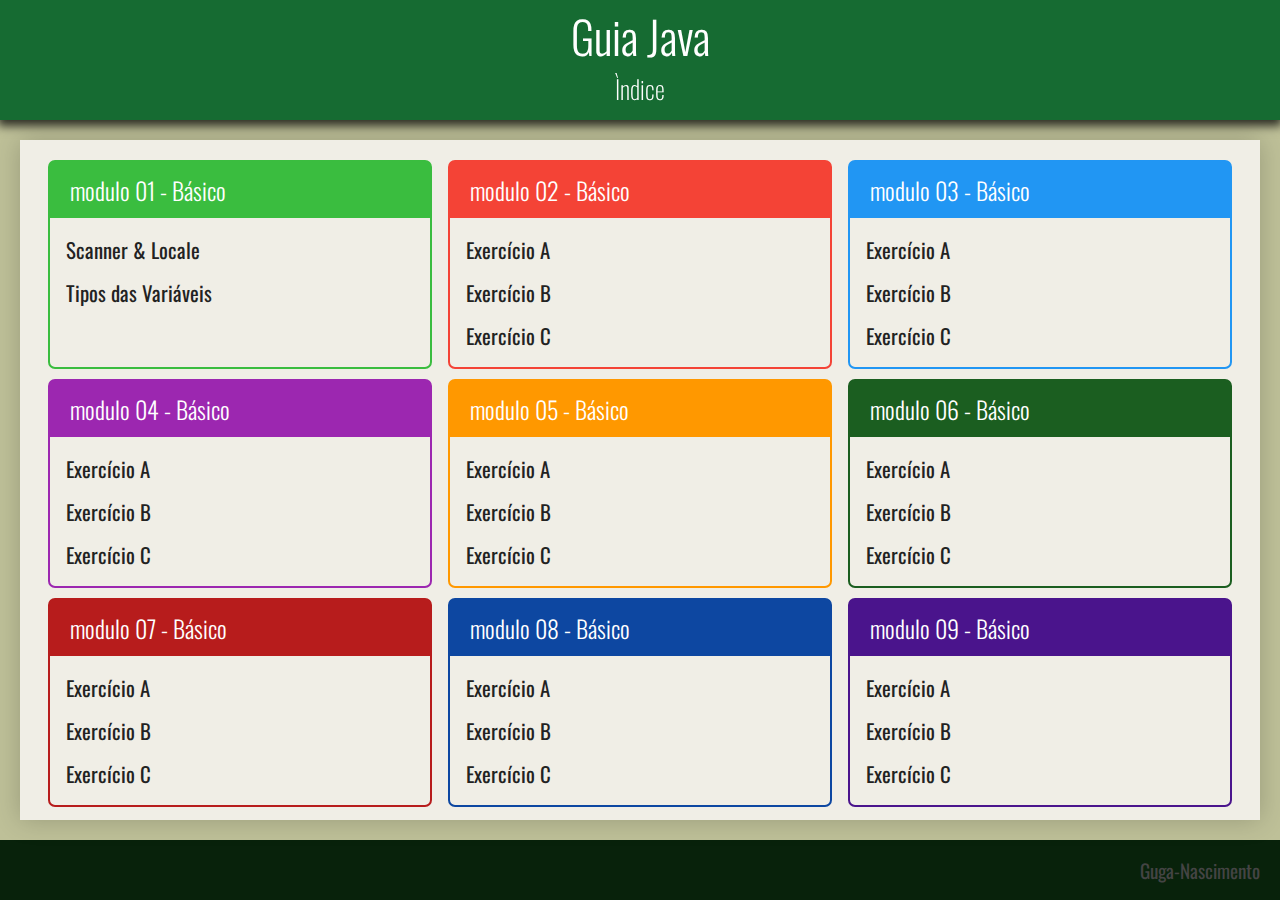
<file: index.html>
<!DOCTYPE html>
<html lang="en">
<head>
    <meta charset="UTF-8">
    <link href="https://fonts.googleapis.com/css2?family=Oswald:wght@200..700&display=swap" rel="stylesheet">
    <link rel="stylesheet" href="assets\css\estilo.css">
    <title>Guia Java</title>
</head>
<body>
    <header class="cabecalho">
        <h1>Guia Java</h1>
        <h2>Ìndice</h2>
    </header>
    <main class="principal">
        <div class="conteudo">
            <nav class="modulos">
                <div class="modulo verde">
                    <h3>modulo 01 - Básico</h3>
                    <ul>
                        <li>
                            <a href="conceitos_basico.html">
                           Scanner & Locale
                            </a>
                        </li>
                        <li>
                            <a href="tipo_variaveis.html">
                           Tipos das Variáveis
                            </a>
                        </li>
                    </ul>
                </div>
                <div class="modulo vermelho">
                    <h3>modulo 02 - Básico</h3>
                    <ul>
                        <li><a href="#">Exercício A</a></li>
                        <li><a href="#">Exercício B</B></a></li>
                        <li><a href="#">Exercício C</a></li>
                    </ul>
                </div>
                <div class="modulo azul">
                    <h3>modulo 03 - Básico</h3>
                    <ul>
                        <li><a href="#">Exercício A</a></li>
                        <li><a href="#">Exercício B</B></a></li>
                        <li><a href="#">Exercício C</a></li>
                    </ul>
                </div>
                <div class="modulo roxo">
                    <h3>modulo 04 - Básico</h3>
                    <ul>
                        <li><a href="#">Exercício A</a></li>
                        <li><a href="#">Exercício B</B></a></li>
                        <li><a href="#">Exercício C</a></li>
                    </ul>
                </div>
                <div class="modulo laranja">
                    <h3>modulo 05 - Básico</h3>
                    <ul>
                        <li><a href="#">Exercício A</a></li>
                        <li><a href="#">Exercício B</B></a></li>
                        <li><a href="#">Exercício C</a></li>
                    </ul>
                </div>
                <div class="modulo verde-escuro">
                    <h3>modulo 06 - Básico</h3>
                    <ul>
                        <li><a href="#">Exercício A</a></li>
                        <li><a href="#">Exercício B</B></a></li>
                        <li><a href="#">Exercício C</a></li>
                    </ul>
                </div>
                <div class="modulo vermelho-escuro">
                    <h3>modulo 07 - Básico</h3>
                    <ul>
                        <li><a href="#">Exercício A</a></li>
                        <li><a href="#">Exercício B</B></a></li>
                        <li><a href="#">Exercício C</a></li>
                    </ul>
                </div>
                <div class="modulo azul-escuro">
                    <h3>modulo 08 - Básico</h3>
                    <ul>
                        <li><a href="#">Exercício A</a></li>
                        <li><a href="#">Exercício B</B></a></li>
                        <li><a href="#">Exercício C</a></li>
                    </ul>
                </div>  <div class="modulo roxo-escuro">
                    <h3>modulo 09 - Básico</h3>
                    <ul>
                        <li><a href="#">Exercício A</a></li>
                        <li><a href="#">Exercício B</B></a></li>
                        <li><a href="#">Exercício C</a></li>
                    </ul>
                </div>
            </nav>

        </div>
    </main>
    <footer class="rodape">
        Guga-Nascimento
    </footer>
    
</body>
</html>
</file>
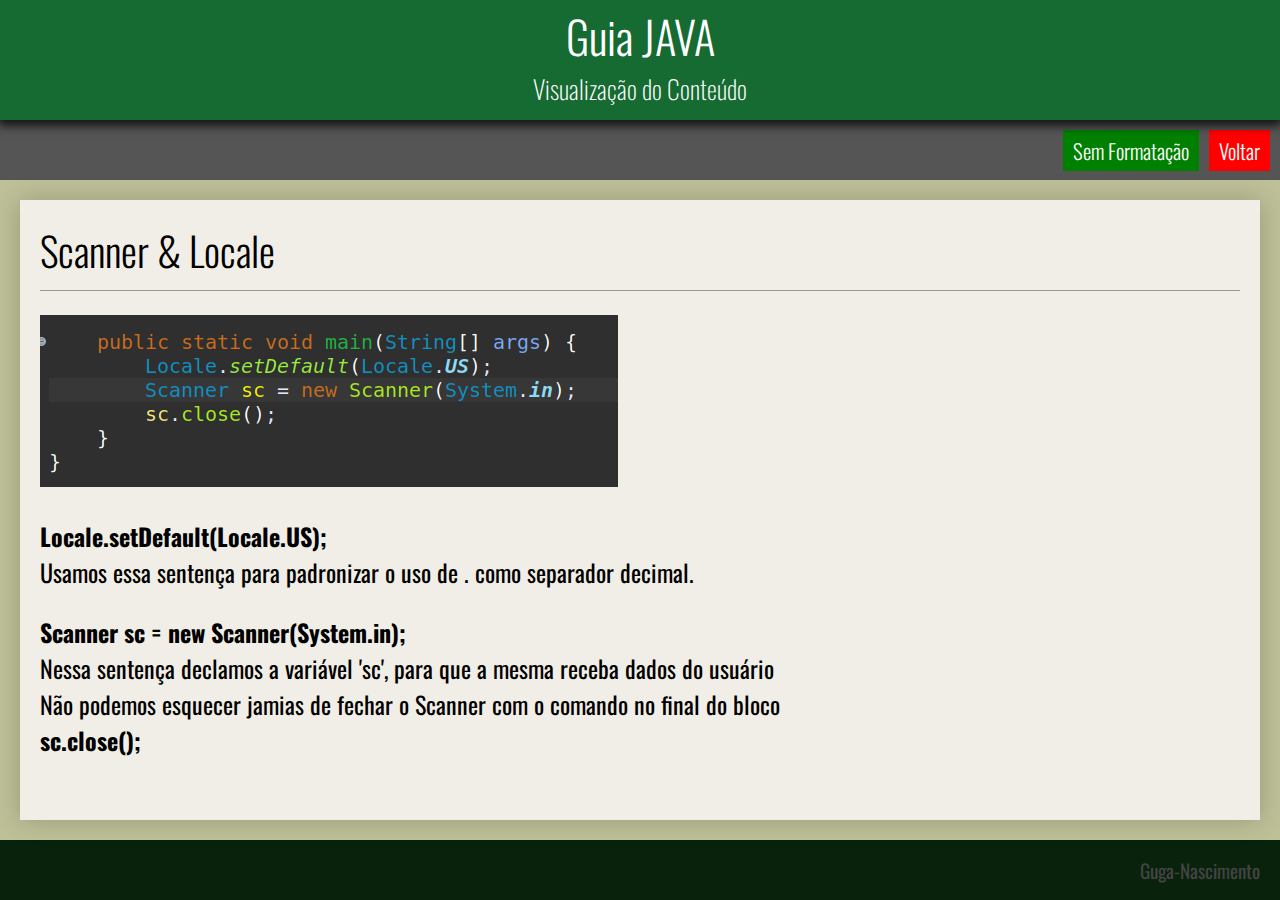
<file: conceitos_basico.html>
<!DOCTYPE html>
<html lang="en">
<head>
    <meta charset="UTF-8">
    <link href="https://fonts.googleapis.com/css2?family=Oswald:wght@200..700&display=swap" rel="stylesheet">
    <link rel="stylesheet" href="assets\css\estilo.css">
    <link rel="stylesheet" href="assets\css\exercicio.css">
    <title>Exercício</title>
</head>
<body class="exercicio">
    <header class="cabecalho">
        <h1>Guia JAVA</h1>
        <h2>Visualização do Conteúdo</h2>
    </header> 
    <nav class="navegacao">
        <a href="conceitos_basico.html" class="verde">Sem Formatação</a>
        <a href="index.html" class="vermelho">Voltar</a>
    </nav> 
    <main class="principal">
        <div class="conteudo">

            <div class="titulo">Scanner & Locale</div>
            <p><img src="imagens/Scanner_Locale.png" alt="Imagem do conteudo"></p>

            <p><strong>Locale.setDefault(Locale.US);</strong><br>
            Usamos essa sentença para padronizar o uso de . como separador decimal.</p>
            
            <p><strong>Scanner sc = new Scanner(System.in);</strong><br>
            Nessa sentença declamos a variável 'sc', para que a mesma receba dados do usuário <br>
            Não podemos esquecer jamias de fechar o Scanner com o comando no final do bloco <br>
            <strong>sc.close();</strong></p>
    

















            

        </div>
    </main>
    <footer class="rodape">
        Guga-Nascimento
    </footer>
</body>
</html>
</file>
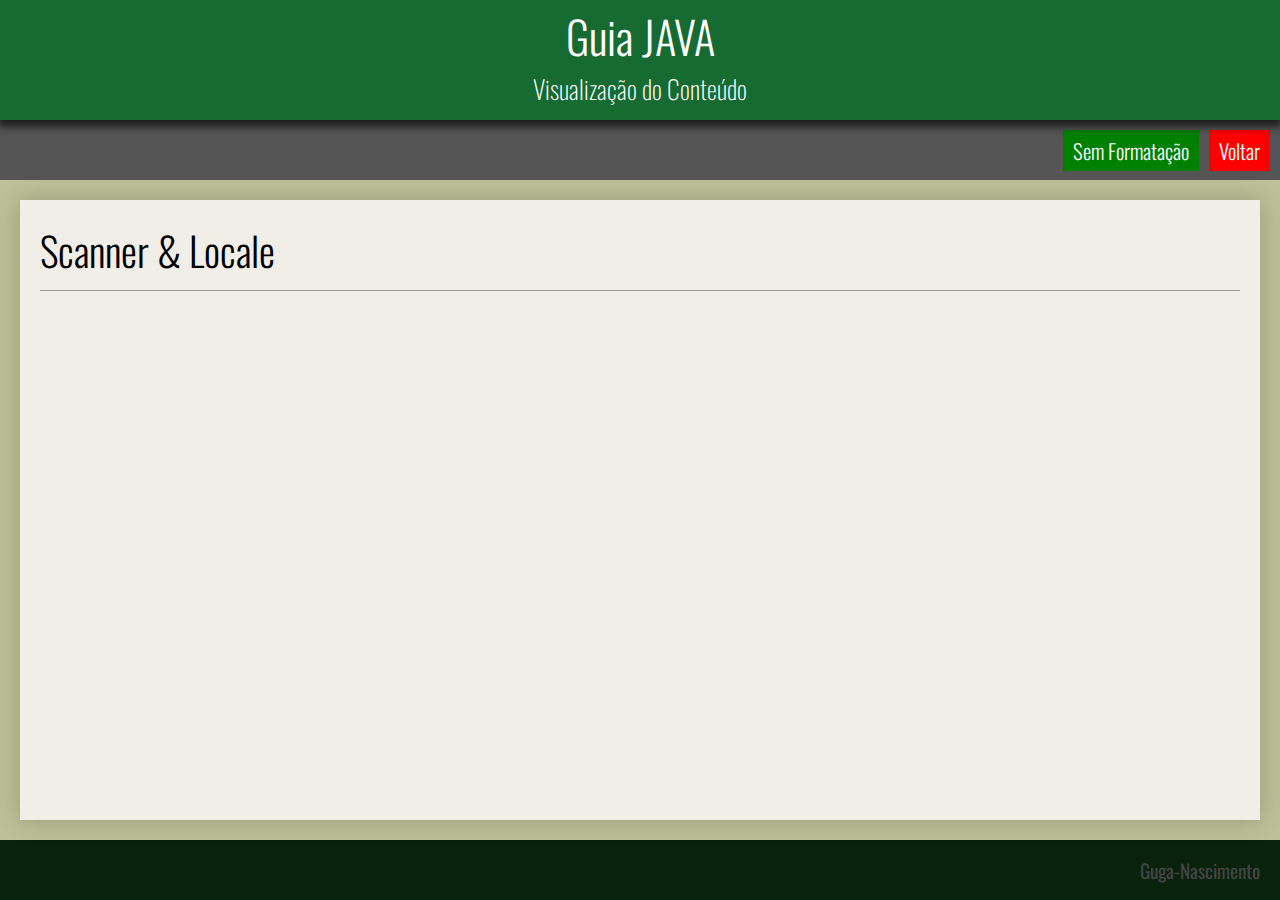
<file: modelo.html>
<!DOCTYPE html>
<html lang="en">
<head>
    <meta charset="UTF-8">
    <link href="https://fonts.googleapis.com/css2?family=Oswald:wght@200..700&display=swap" rel="stylesheet">
    <link rel="stylesheet" href="assets\css\estilo.css">
    <link rel="stylesheet" href="assets\css\exercicio.css">
    <title>Exercício</title>
</head>
<body class="exercicio">
    <header class="cabecalho">
        <h1>Guia JAVA</h1>
        <h2>Visualização do Conteúdo</h2>
    </header> 
    <nav class="navegacao">
        <a href="#" class="verde">Sem Formatação</a>
        <a href="index.html" class="vermelho">Voltar</a>
    </nav> 
    <main class="principal">
        <div class="conteudo">

            <div class="titulo">Scanner & Locale</div>




















            

        </div>
    </main>
    <footer class="rodape">
        Guga-Nascimento
    </footer>
</body>
</html>
</file>
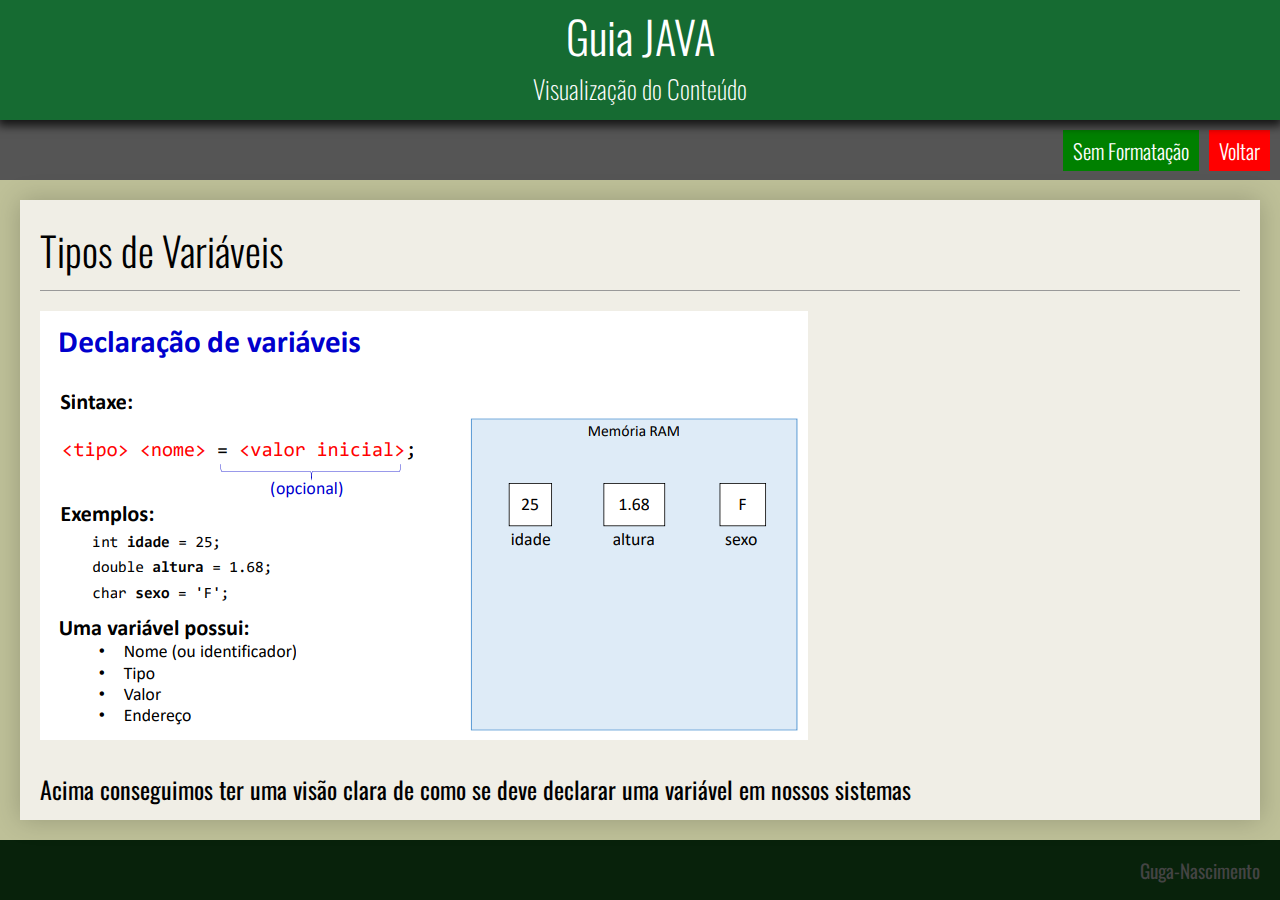
<file: tipo_variaveis.html>
<!DOCTYPE html>
<html lang="en">
<head>
    <meta charset="UTF-8">
    <link href="https://fonts.googleapis.com/css2?family=Oswald:wght@200..700&display=swap" rel="stylesheet">
    <link rel="stylesheet" href="assets\css\estilo.css">
    <link rel="stylesheet" href="assets\css\exercicio.css">
    <title>Exercício</title>
</head>
<body class="exercicio">
    <header class="cabecalho">
        <h1>Guia JAVA</h1>
        <h2>Visualização do Conteúdo</h2>
    </header> 
    <nav class="navegacao">
        <a href="#" class="verde">Sem Formatação</a>
        <a href="index.html" class="vermelho">Voltar</a>
    </nav> 
    <main class="principal">

        <div class="conteudo">
            <div class="titulo">Tipos de Variáveis</div>
            
            <img src="imagens/como_declarar.png" alt="Imagem do conteudo">
            <p>Acima conseguimos ter uma visão clara de como se deve declarar uma variável em nossos sistemas</p>
            <img src="imagens/tipos_primitivos.png" alt="Imagem do Conteúdo">
            <p>Acima encontramos todos os tipos de Variáveis da linguagem JAVA.</p>
            <img src="imagens/print.png" alt="">
            <p>Aqui encontramos o printf e o println. printf não pula linha automático e tem sua maneira de contenação <br>
            diferente do println, esse concatena com + e adiciona quebra de linha automático.</p>
            <img src="imagens/calendar.png" alt="">





















            

        </div>
    </main>
    <footer class="rodape">
        Guga-Nascimento
    </footer>
</body>
</html>
</file>
